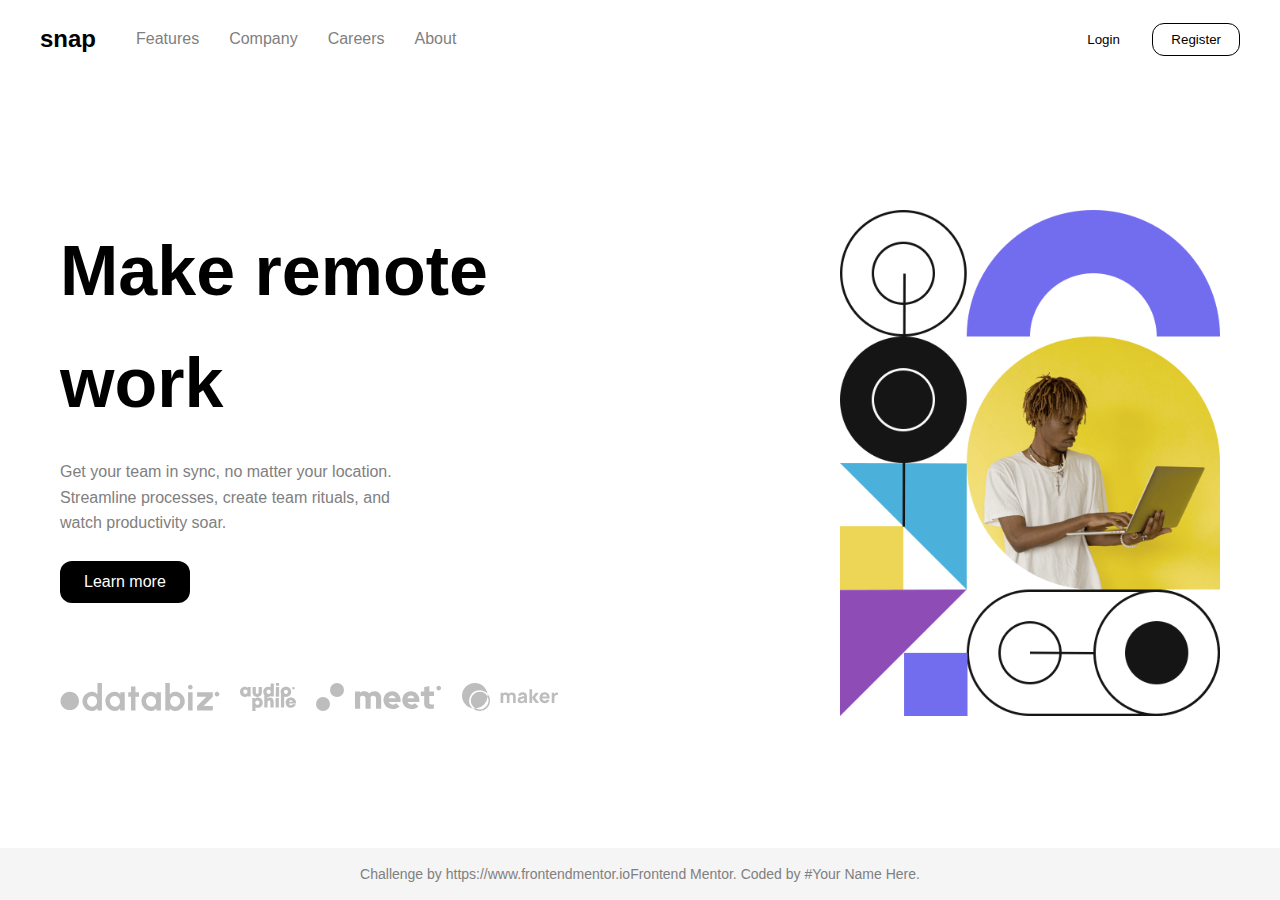
<file: Desktopdesign.html>
<!DOCTYPE html>
<html lang="en">
<head>
  <meta charset="UTF-8" />
  <meta name="viewport" content="width=device-width, initial-scale=1.0" />
  <title>Frontend Mentor | Intro section with dropdown navigation</title>
  <link rel="stylesheet" href ="styles.css">
</head>
<body>
  <!-- Navbar -->
  <nav class="navbar">
    <div class="left">
      <div class="logo">snap</div>
      <ul>
        <li>Features</li>
        <li>Company</li>
        <li>Careers</li>
        <li>About</li>
      </ul>
    </div>
    <div class="right">
      <button class="login">Login</button>
      <button class="register">Register</button>
    </div>
  </nav>

  <!-- Hero Section -->
  <main class="hero">
    <!-- Left side: Text content -->
    <div class="hero-text">
      <h1>Make remote work</h1>
      <p>
        Get your team in sync, no matter your location.<br>
        Streamline processes, create team rituals, and<br>
        watch productivity soar.
      </p>
      <button class="cta">Learn more</button>

      <!-- Brand Logos -->
      <div class="brand-logos">
         <img src = "images/client-databiz.svg">
       <img src = "images/client-audiophile.svg">
       <img src = "images/client-meet.svg">
       <img src  = "images/client-maker.svg">
      </div>
    </div>

    <!-- Right side: Hero image -->
    <div class="hero-image">
      <img src="images/image-hero-desktop.png">
    </div>
  </main>

  <!-- Footer -->
  <footer class="attribution">
    Challenge by https://www.frontendmentor.ioFrontend Mentor</a>.
    Coded by #Your Name Here</a>.
  </footer>
</body>
</html>
</file>
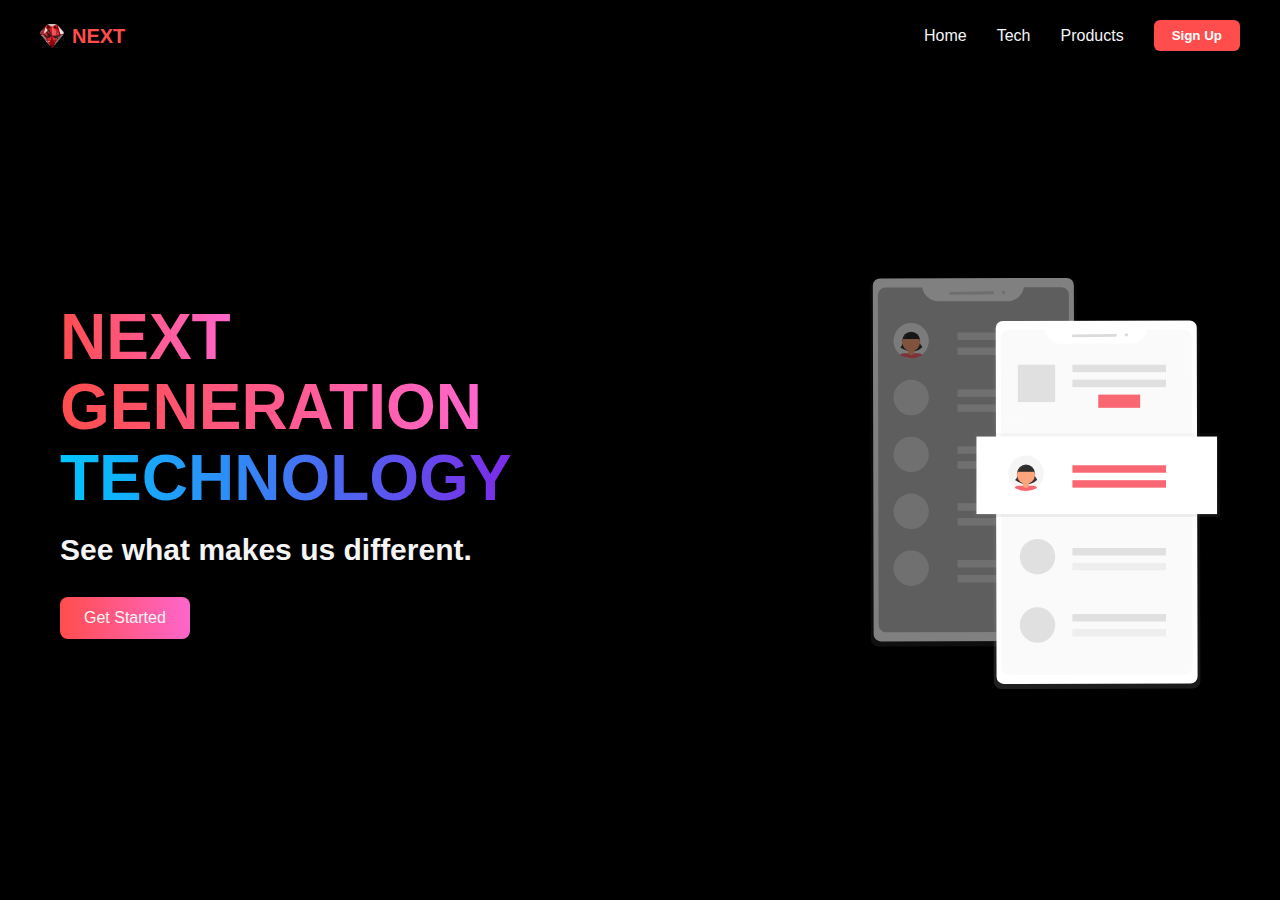
<file: index2.html>
<!DOCTYPE html>
<html lang="en">
<head>
  <meta charset="UTF-8" />
  <meta name="viewport" content="width=device-width, initial-scale=1.0" />
  <title>Next Generation Technology</title>
<link rel = "stylesheet" href = "Style2.css">
</head>
<body>
  <!-- Navbar -->
  <nav class="navbar">
    <div class="logo">
      <div class="logo-icon">
       <img src = " images/image.png">
        <span>NEXT</span>
      </div>
    </div>
    <ul class="nav-links">
      <li>Home</li>
      <li>Tech</li>
      <li>Products</li>
      <li><button class="signup">Sign Up</button></li>
    </ul>
    <div class="menu-logo">
      <img src="images/icon-menu.svg">
      </div>
  </nav>

  <!-- Hero Section -->
  <main class="hero">
    <div class="hero-text">
        <h1>
  <span class="gradient-red">NEXT</span><br />
  <span class="gradient-red">GENERATION</span><br />
  <span class="gradient-blue">TECHNOLOGY</span>
</h1>
      
      <p>See what makes us different.</p>
      <button class="cta">Get Started</button>
    </div>
    <div class="hero-image">
      <img src = "images/pic1.svg">
    </div>
  </main>
</body>
</html>
</file>
<file: styles.css>
* {
  margin: 0;
  padding: 0;
  box-sizing: border-box;
}

html, body {
  height: 100%;
}

body {
  font-family: 'Airial', sans-serif;
  font-size: 16px;
  background-color: white;
  color: gray;
  line-height: 1.6;
  display: flex;
  flex-direction: column; /* Stack navbar, hero, footer */
}

/* Navbar */
.navbar {
  display: flex;
  justify-content: space-between;
  align-items: center;
  padding: 20px 40px;
  background-color: white;
  flex-shrink: 0; /* Prevent shrinking */
}

.logo {
  font-size: 24px;
  font-weight: 700;
  color: black;
  margin-right: 40px;
}

.left {
  display: flex;
  align-items: center;
}

.left ul {
  display: flex;
  list-style: none;
  gap: 30px;
}

.left ul li {
  font-weight: 500;
  cursor: pointer;
 /* transition: color 0.3s ease;*/
}

.left ul li:hover {
  color:black;
}

.right button {
  padding: 8px 18px;
  border-radius: 12px;
  font-weight: 500;
  cursor: pointer;
  margin-left: 10px;
  background: transparent;
  /*border: none;*/
}

.login {
  color:black;
   border: none;
   background: transparent;

}
.register {
  border: 1.5px solid black;       /* Visible border */
  color: black;                    /* Text color */
  background: transparent;         /* No background fill */
  padding: 8px 28px;               /* Spacing inside button */
  border-radius: 50px;             /* Rounded corners */
  font-weight: 500;                /* Bold text */
               /* Pointer on hover */
}

/* .register:hover {
  background-color: burlywood;
  color: white;
}*/

/* Hero Section */
.hero {
  flex: 1; /* Take remaining space */
  display: flex;
  justify-content: space-between;
  align-items: center;
  padding: 40px 60px;
  gap: 20px;
}

.hero-text {
  flex: 1;
  max-width: 500px;
}

.hero-text h1 {
  font-size: 70px; /* Adjusted for one-page fit */
  font-weight: 800;
  color: black;
  margin-bottom: 20px;
}

.hero-text h1 strong {
  font-weight: 700;
}

.hero-text p {
  font-size: 16px;
  color: grey;
  margin-bottom: 25px;
}

.cta {
  background-color: black;
  color: white;
  border: none;
  padding: 12px 24px;
  border-radius: 12px;
  font-size: 16px;
  cursor: pointer;
  margin-bottom: 50px;
  /*transition: all 0.3s ease;*/
}

.cta:hover {
  background-color: white;
  color: black;
  border: 1.5px solid black;
}

/* Brand Logos */
.brand-logos {
  display: flex;
  gap: 20px;
  margin-top: 30px;
}

.brand-logos img {
  height: 28px;
  opacity: 0.8;
}

/* Hero Image */
.hero-image {
  flex: 1;
  display: flex;
  justify-content: flex-end;
}

.hero-image img {
  max-width: 380px; /* Adjusted for one-page fit */
  height: auto;
}

/* Footer */
.attribution {
  text-align: center;
  padding: 15px;
  font-size: 14px;
  background-color: whitesmoke;
  flex-shrink: 0; /* Keep footer visible */
}

.attribution a {
  color: blue;
  text-decoration: none;
}
/* MOBILE: up to 768px */
@media (max-width: 768px) {
  .navbar {
    flex-direction: column;
    align-items: flex-start;
    padding: 20px;
  }

  .left ul {
    flex-direction: column;
    gap: 15px;
    margin-top: 10px;
  }

  .right {
    margin-top: 10px;
  }

  .hero {
    flex-direction: column;
    text-align: center;
    padding: 20px;
  }

  .hero-text h1 {
    font-size: 32px;
  }

  .hero-text p {
    font-size: 14px;
  }

  .cta {
    width: 140px;
    padding: 10px 20px;
    font-size: 14px;
  }

  .brand-logos {
    justify-content: center;
    flex-wrap: wrap;
    gap: 10px;
  }

  .brand-logos img {
    height: 20px;
  }

  .hero-image {
    justify-content: center;
    margin-top: 20px;
  }

  .hero-image img {
    max-width: 100%;
  }
}

/* TABLET: 769px to 1024px */
@media (min-width: 769px) and (max-width: 1024px) {
  .hero {
    flex-direction: row;
    flex-wrap: wrap;
    justify-content: center;
    padding: 40px;
    gap: 40px;
  }

  .hero-text h1 {
    font-size: 48px;
  }

  .hero-text p {
    font-size: 16px;
  }

  .cta {
    width: 160px;
    padding: 12px 24px;
    font-size: 15px;
  }

  .brand-logos img {
    height: 24px;
  }

  .hero-image img {
    max-width: 400px;
  }
}
</file>
<file: Style2.css>
/* Reset */
/* Reset */
* {
  margin: 0;
  padding: 0;
  box-sizing: border-box;
}

body {
  font-family: Arial, sans-serif;
  background-color: black;
  color: whitesmoke;
  height: 100vh; /* Full viewport height */
  display: flex;
  flex-direction: column;
  overflow: hidden; /* Prevent scrolling */
}

/* Navbar */
.navbar {
  display: flex;
  justify-content: space-between;
  align-items: center;
  padding: 20px 40px;
  flex-shrink: 0; /* Navbar won't shrink */
}

.logo-icon {
  display: flex;
  align-items: center;
  gap: 8px;
}

.logo-icon img {
  width: 24px;
  height: 24px;
}

.logo-icon span {
  color: rgba(255,77,77,1);
  font-weight: 700;
  font-size: 20px;
  line-height: 1;
}

.menu-logo img {
  width: 28px;
  height: 28px;
  filter: invert(1);
  cursor: pointer;
}

/* Hide desktop nav on mobile */
.nav-links {
  display: none;
}

/* Hero Section */
.hero {
  flex: 1; /* Fill remaining space */
  display: flex;
  flex-direction: column;
  justify-content: center;
  align-items: center;
  text-align: center;
  padding: 20px;
}

.hero h1 {
  font-size: 36px;
  font-weight: 800;
  margin-bottom: 10px;
}

.hero p {
  font-size: 14px;
  margin-bottom: 15px;
}

.gradient-red {
  background: linear-gradient(90deg, rgba(255,77,77,1), rgba(255,102,204,1));
  -webkit-background-clip: text;
  color: transparent;
}

.gradient-blue {
  background: linear-gradient(90deg, rgba(0,198,255,1), rgba(125,42,232,1));
  -webkit-background-clip: text;
  color: transparent;
}

.cta {
  background: linear-gradient(90deg, rgba(255,77,77,1), rgba(255,102,204,1));
  color: whitesmoke;
  border: none;
  padding: 8px 16px;
  border-radius: 6px;
  font-size: 14px;
  cursor: pointer;
  margin-bottom: 30px;
}

.cta:hover {
  background: linear-gradient(90deg, rgba(255,102,204,1), rgba(255,77,77,1));
}

/*.hero-image img {
  width: 220px;
  height: auto;
}*/
.hero-image img {
    width: 350px; /* Increase size for desktop */
    max-width: 100%; /* Prevent overflow */
    height: auto;
}

@media (max-width: 480px) {
  .hero h1 {
    font-size: 22px;
    line-height: 1.3;
  }

  /* Force NEXT GENERATION on one line */
  .hero h1 span.gradient-red:first-child,
  .hero h1 span.gradient-red:nth-child(2) {
    display: inline; /* Same line */
  }

  /* TECHNOLOGY on new line */
  .hero h1 span.gradient-blue {
    display: block; /* New line */
  }

  /* Make tagline bigger */
  .hero p {
    font-size: 18px;
    font-weight: 600;
    margin-bottom: 20px;
  }

  /* Add space after button */
  .cta {
    margin-bottom: 60px; /* Extra space for future content */
  }
}

/* Desktop layout */
@media (min-width: 769px) {
  .menu-logo {
    display: none; /* Hide hamburger menu */
  }

  .nav-links {
    display: flex;
    list-style: none;
    gap: 30px;
    align-items: center;
  }

  .nav-links li {
    font-size: 16px;
    cursor: pointer;
  }

  .signup {
    background-color: rgba(255,77,77,1);
    color: white;
    border: none;
    padding: 8px 18px;
    border-radius: 6px;
    font-weight: 600;
    cursor: pointer;
  }

  .hero {
    flex-direction: row;
    justify-content: space-between;
    align-items: center;
    text-align: left;
    padding: 0 60px;
    gap: 40px;
  }

  .hero-text {
    max-width: 50%;
  }

  .hero h1 {
    font-size: 56px;
    line-height: 1.1;
    margin-bottom: 20px;
  }

  .hero p {
  font-size: 30px;
  font-weight: 800; 
  margin-bottom: 30px;
}

  .cta {
    font-size: 16px;
    padding: 12px 24px;
    border-radius: 8px;
  }

  .hero-image img {
    max-width: 350px;
  }
}

/* Large desktop */
@media (min-width: 1200px) {
  .hero h1 {
    font-size: 64px;
  }

  .hero-image img {
    max-width: 400px;
  }
}
</file>
